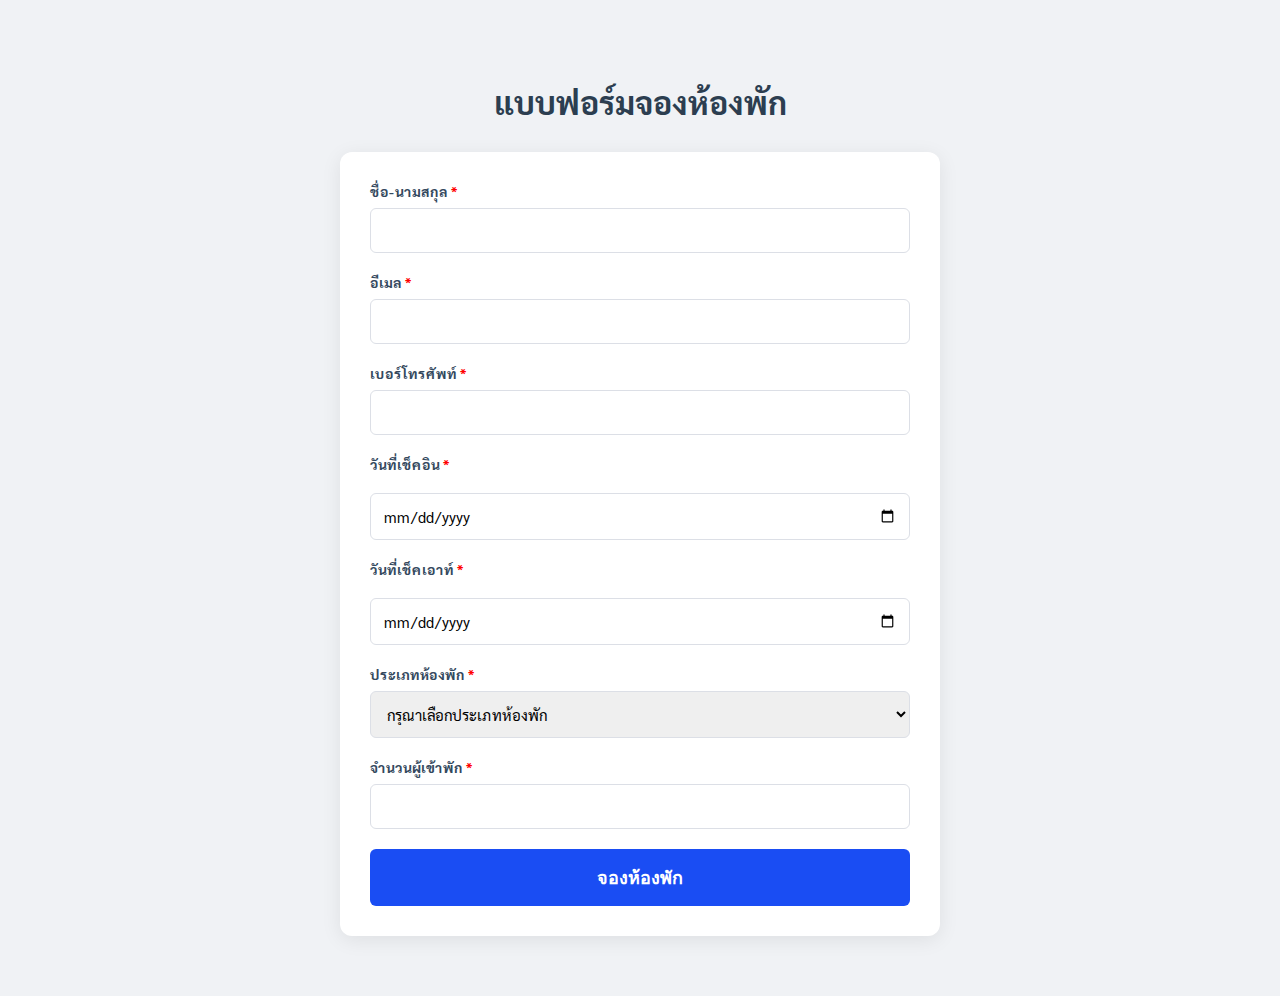
<file: index.html>
<!DOCTYPE html>
<html lang="th">
<head>
    <meta charset="UTF-8">
    <meta name="viewport" content="width=device-width, initial-scale=1.0">
    <title>ระบบจองห้องพักออนไลน์</title>
    <link rel="stylesheet" href="style.css">

    <style>
        .required {
            color: red;
        }
        .error-message {
            color: red;
            font-size: 12px;
            margin-top: 3px;
        }
        .success-message {
            color: green;
            font-size: 12px;
            margin-top: 3px;
        }
    </style>
</head>
<body>
    <h1>แบบฟอร์มจองห้องพัก</h1>
    
    <form id="bookingForm">
        <div>
            <label for="fullname">ชื่อ-นามสกุล <span class="required">*</span></label>
            <input type="text" id="fullname" name="fullname" required>
        </div>

        <div>
            <label for="email">อีเมล <span class="required">*</span></label>
            <input type="email" id="email" name="email" required>
        </div>

        <div>
            <label for="phone">เบอร์โทรศัพท์ <span class="required">*</span></label>
            <input type="tel" id="phone" name="phone" required>
            <div id="phoneError"></div>
        </div>

        <div>
            <label for="checkin">วันที่เช็คอิน <span class="required">*</span></label>
            <div id="checkinError"></div>
            <input type="date" id="checkin" name="checkin" required>
        </div>

        <div>
            <label for="checkout">วันที่เช็คเอาท์ <span class="required">*</span></label>
            <div id="checkoutError"></div>
            <input type="date" id="checkout" name="checkout" required>
        </div>

        <div>
            <label for="roomtype">ประเภทห้องพัก <span class="required">*</span></label>
            <select id="roomtype" name="roomtype" required>
                <option value="">กรุณาเลือกประเภทห้องพัก</option>
                <option value="standard">ห้องมาตรฐาน</option>
                <option value="deluxe">ห้องดีลักซ์</option>
                <option value="suite">ห้องสวีท</option>
            </select>
        </div>

        <div>
            <div id="guestsError"></div>
            <label for="guests">จำนวนผู้เข้าพัก <span class="required">*</span></label>
            <input type="number" id="guests" name="guests" min="1" max="4" required>
        </div>

        <button type="submit">จองห้องพัก</button>
    </form>
    <script>
    // ฟังก์ชันงำหนดวันต่ำสุดตั้งแต่วันนี้
    function setMinDateToday() {
        const today = new Date().toISOString().split('T')[0];
        document.getElementById('checkin').min = today;
    }
    
    // ฟังก์ชันตรวจสอบเบอร์โทรศัพท์
    function validatePhone() {
        const phone = document.getElementById('phone').value;
        const phoneError = document.getElementById('phoneError');
        const phoneRegex = /^[0-9]{10}$/;
        
        if (phone === '') {
            phoneError.innerText = '';
            return true;
        }
        
        if (!phoneRegex.test(phone)) {
            phoneError.innerText = 'เบอร์โทรศัพท์ต้องมี 10 หลัก';
            phoneError.className = 'error-message';
            return false;
        } else {
            phoneError.innerText = '✓ ถูกต้อง';
            phoneError.className = 'success-message';
            return true;
        }
    }
    
    // ฟังก์ชันตรวจสอบวันที่เช็คอิน
    function validateCheckin() {
        const checkin = document.getElementById('checkin').value;
        const checkinError = document.getElementById('checkinError');
        
        if (checkin === '') {
            checkinError.innerText = '';
            return true;
        }
        
        const checkinDate = new Date(checkin);
        const today = new Date();
        today.setHours(0, 0, 0, 0);
        checkinDate.setHours(0, 0, 0, 0);
        
        if (checkinDate < today) {
            checkinError.innerText = 'วันเช็คอินไม่สามารถเป็นวันที่ผ่านมาแล้ว';
            checkinError.className = 'error-message';
            return false;
        } else {
            checkinError.innerText = '✓ ถูกต้อง';
            checkinError.className = 'success-message';
            
            // ตั้งค่า min checkout ให้เป็นวันถัดจากเช็คอิน
            const minCheckout = new Date(checkinDate);
            minCheckout.setDate(minCheckout.getDate() + 1);
            document.getElementById('checkout').min = minCheckout.toISOString().split('T')[0];
            
            // ตรวจสอบ checkout ใหม่
            validateCheckout();
            return true;
        }
    }
    
    // ฟังก์ชันตรวจสอบวันที่เช็คเอาท์
    function validateCheckout() {
        const checkin = document.getElementById('checkin').value;
        const checkout = document.getElementById('checkout').value;
        const checkoutError = document.getElementById('checkoutError');
        
        if (checkout === '' || checkin === '') {
            checkoutError.innerText = '';
            return true;
        }
        
        const checkinDate = new Date(checkin);
        const checkoutDate = new Date(checkout);
        
        if (checkoutDate <= checkinDate) {
            checkoutError.innerText = 'วันเช็คเอาท์ต้องมาหลังวันเช็คอิน';
            checkoutError.className = 'error-message';
            return false;
        } else {
            checkoutError.innerText = '✓ ถูกต้อง';
            checkoutError.className = 'success-message';
            return true;
        }
    }
    
    // ฟังก์ชันตรวจสอบจำนวนผู้เข้าพัก
    function validateGuests() {
        const guests = parseInt(document.getElementById('guests').value);
        const roomtype = document.getElementById('roomtype').value;
        const guestsError = document.getElementById('guestsError');
        
        let maxGuests = 4;
        if (roomtype === 'standard') {
            maxGuests = 2;
        } else if (roomtype === 'deluxe') {
            maxGuests = 3;
        } else if (roomtype === 'suite') {
            maxGuests = 4;
        }
        
        if (guests > maxGuests) {
            guestsError.innerText = `❌ ห้องนี้รับได้สูงสุด ${maxGuests} ท่าน`;
            guestsError.className = 'error-message';
            return false;
        } else if (guests < 1) {
            guestsError.innerText = '❌ ต้องมีผู้เข้าพัก อย่างน้อย 1 ท่าน';
            guestsError.className = 'error-message';
            return false;
        } else {
            guestsError.innerText = '✓ ถูกต้อง';
            guestsError.className = 'success-message';
            return true;
        }
    }
    
    // Event listeners สำหรับการตรวจสอบแบบ Real-time
    document.getElementById('phone').addEventListener('input', validatePhone);
    document.getElementById('checkin').addEventListener('change', validateCheckin);
    document.getElementById('checkout').addEventListener('change', validateCheckout);
    document.getElementById('guests').addEventListener('change', validateGuests);
    document.getElementById('roomtype').addEventListener('change', function() {
        validateGuests();
        // ปรับจำนวนผู้เข้าพัก หากเกินค่าสูงสุด
        const guestsInput = document.getElementById('guests');
        if (this.value === 'standard') {
            guestsInput.max = 2;
        } else if (this.value === 'deluxe') {
            guestsInput.max = 3;
        } else if (this.value === 'suite') {
            guestsInput.max = 4;
        }
    });
    
    // Form submission
    document.getElementById('bookingForm').addEventListener('submit', function(e) {
        e.preventDefault();
        
        // ตรวจสอบทั้งหมด
        const isPhoneValid = validatePhone();
        const isCheckinValid = validateCheckin();
        const isCheckoutValid = validateCheckout();
        const isGuestsValid = validateGuests();
        
        if (!isPhoneValid || !isCheckinValid || !isCheckoutValid || !isGuestsValid) {
            alert('กรุณากรอกข้อมูลให้ถูกต้อง');
            return;
        }
        
        // คำนวณจำนวนวันที่พัก
        const checkin = new Date(document.getElementById('checkin').value);
        const checkout = new Date(document.getElementById('checkout').value);
        const days = Math.ceil((checkout - checkin) / (1000 * 60 * 60 * 24));
        
        // แสดงสรุปการจอง
        const roomtype = document.getElementById('roomtype');
        const roomtypeText = roomtype.options[roomtype.selectedIndex].text;
        
        const summary = `สรุปการจอง:\n- ชื่อผู้จอง: ${document.getElementById('fullname').value}\n- ประเภทห้อง: ${roomtypeText}\n- วันที่เข้าพัก: ${checkin.toLocaleDateString('th-TH')}\n- วันที่ออก: ${checkout.toLocaleDateString('th-TH')}\n- จำนวนวันที่พัก: ${days} วัน\n- จำนวนผู้เข้าพัก: ${document.getElementById('guests').value} ท่าน\n- เบอร์โทร: ${document.getElementById('phone').value}`;
        
        if (confirm(summary + '\n\nยืนยันการจองห้องพัก?')) {
            alert('จองห้องพักเรียบร้อยแล้ว');
            this.reset();
            // เคลียร์ข้อความแจ้งเตือน
            document.getElementById('phoneError').innerText = '';
            document.getElementById('checkinError').innerText = '';
            document.getElementById('checkoutError').innerText = '';
            document.getElementById('guestsError').innerText = '';
            setMinDateToday();
        }
    });
    
    // ตั้งค่า min date เมื่อโหลดหน้า
    setMinDateToday();
</script>
</body>
</html>
</file>
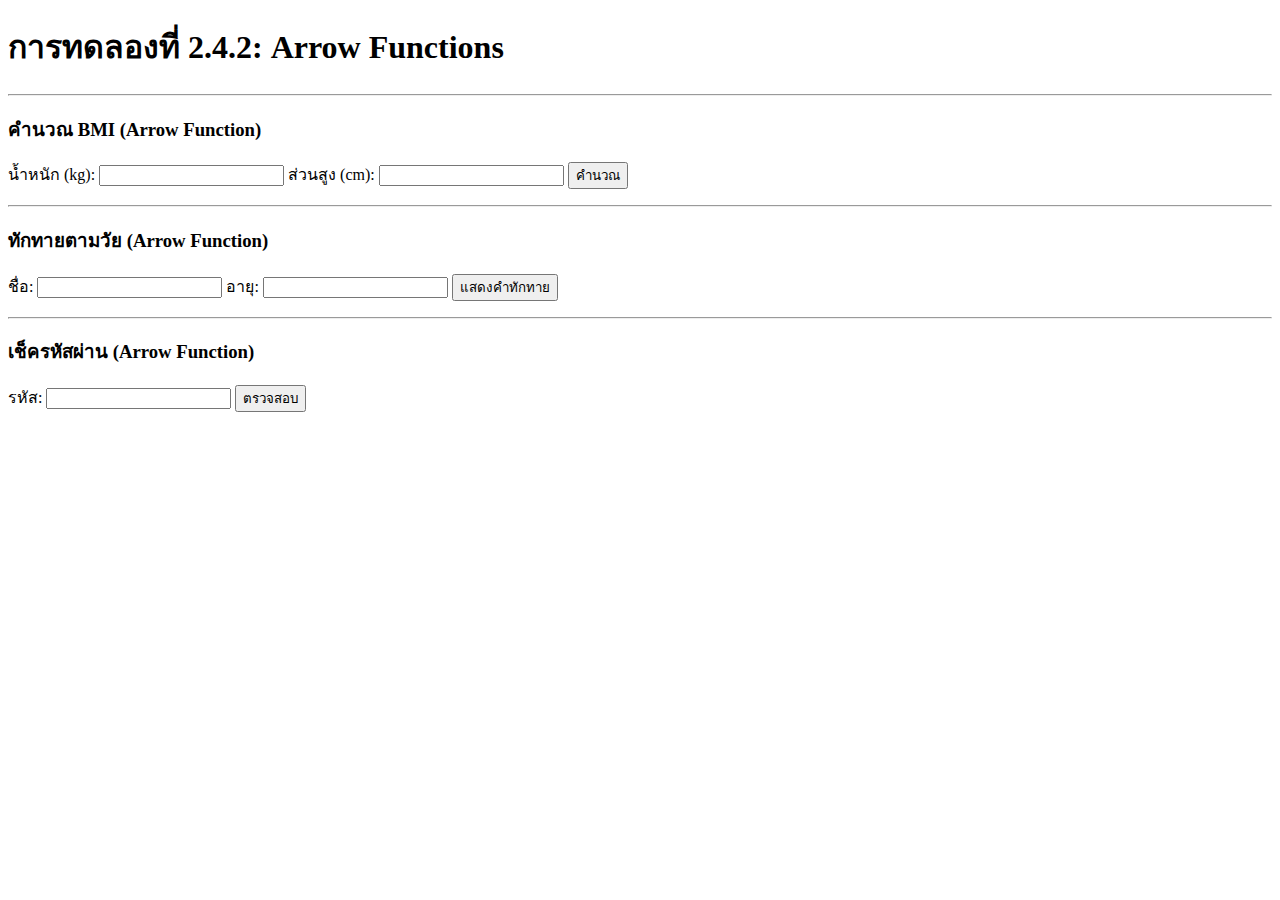
<file: arrow.html>
<!DOCTYPE html>
<html>
<head>
    <meta charset="UTF-8">
    <title>การทดลองที่ 2.4.2</title>
</head>
<body>

    <h1>การทดลองที่ 2.4.2: Arrow Functions</h1>
    <hr>

    <section>
        <h3>คำนวณ BMI (Arrow Function)</h3>
        น้ำหนัก (kg): <input type="text" id="w"> 
        ส่วนสูง (cm): <input type="text" id="h">
        <button onclick="displayBMI()">คำนวณ</button>
        <p id="res1"></p>
    </section>

    <hr>

    <section>
        <h3>ทักทายตามวัย (Arrow Function)</h3>
        ชื่อ: <input type="text" id="name"> 
        อายุ: <input type="text" id="age">
        <button onclick="displayGreet()">แสดงคำทักทาย</button>
        <p id="res2"></p>
    </section>

    <hr>

    <section>
        <h3>เช็ครหัสผ่าน (Arrow Function)</h3>
        รหัส: <input type="text" id="pass">
        <button onclick="displayPass()">ตรวจสอบ</button>
        <p id="res3"></p>
    </section>

    <script src="arrow.js"></script>
</body>
</html>
</file>
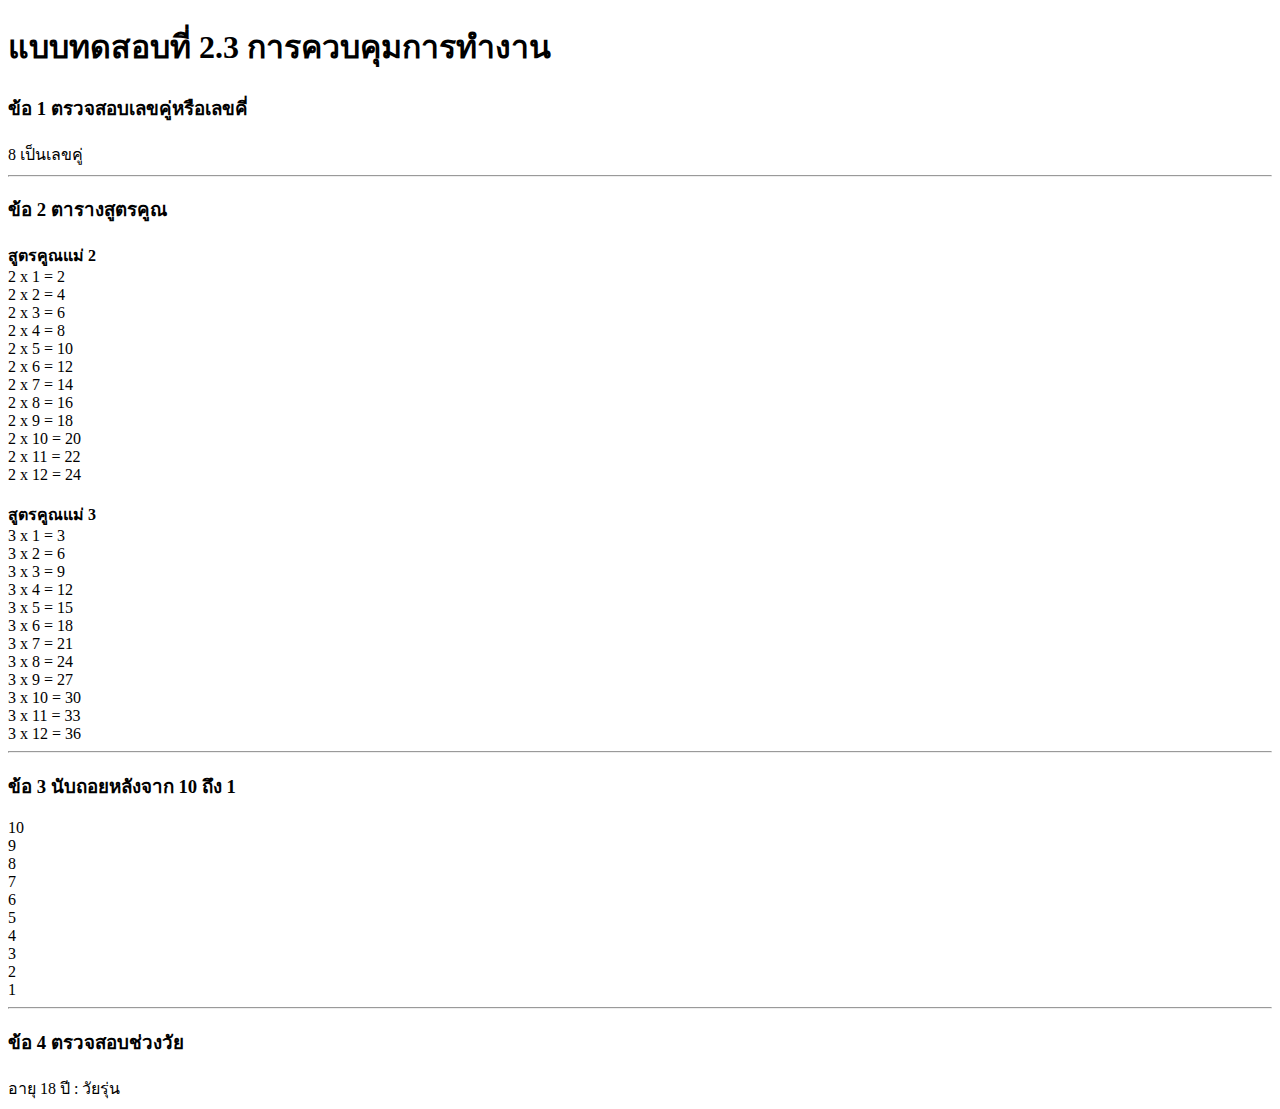
<file: control-structure.html>
<!DOCTYPE html>
<html lang="th">
<head>
    <meta charset="UTF-8">
    <title>แบบทดสอบที่ 2.3 การควบคุมการทำงาน</title>
</head>
<body>
    <h1>แบบทดสอบที่ 2.3 การควบคุมการทำงาน</h1>

    <!-- เรียกใช้ไฟล์ JavaScript ภายนอก -->
    <script src="control-structure.js"></script>
</body>
</html>
</file>
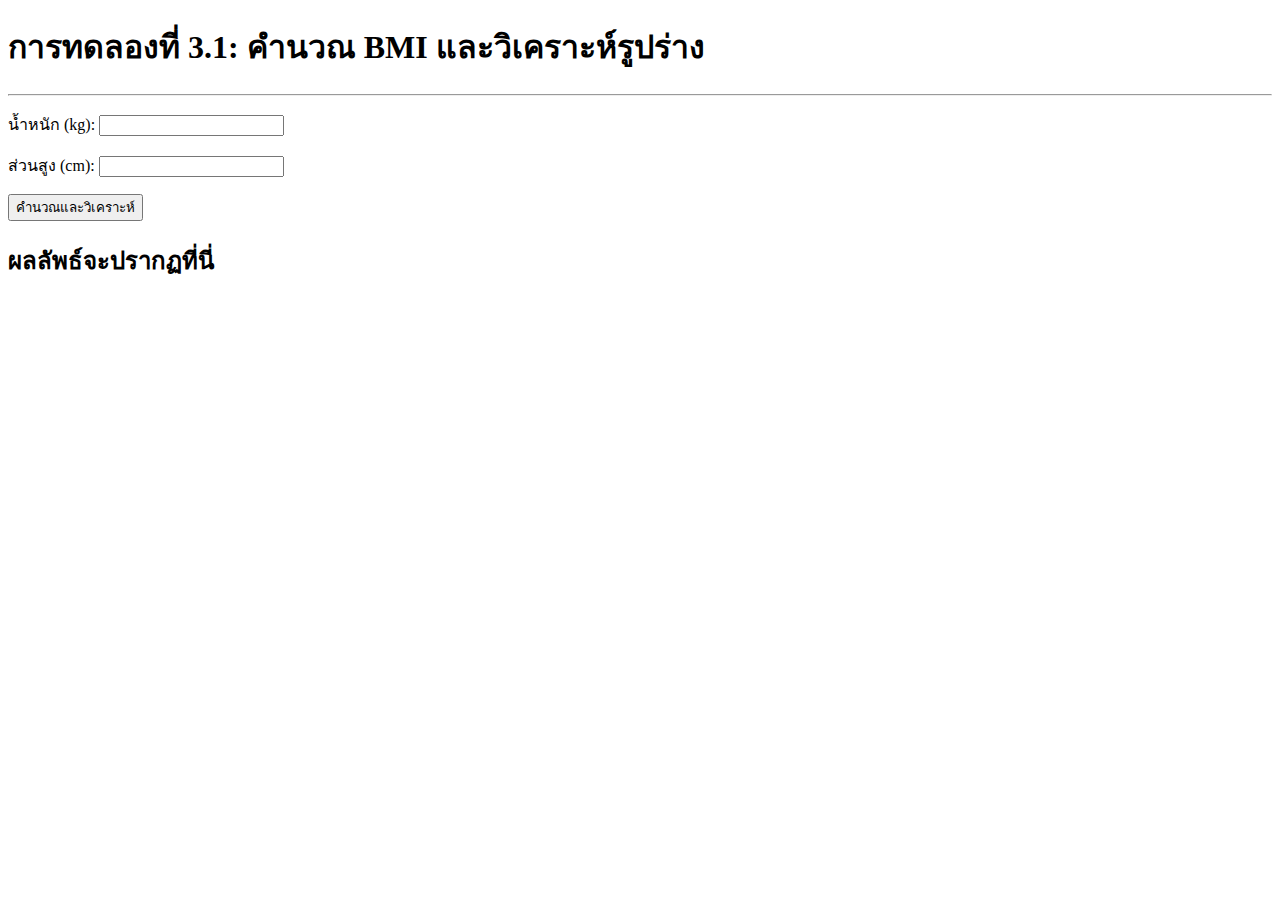
<file: event.html>
<!DOCTYPE html>
<html>
<head>
    <meta charset="UTF-8">
    <title>การทดลองที่ 3.1</title>
</head>
<body>

    <h1>การทดลองที่ 3.1: คำนวณ BMI และวิเคราะห์รูปร่าง</h1>
    <hr>

    <p>น้ำหนัก (kg): <input type="text" id="weight"></p>
    <p>ส่วนสูง (cm): <input type="text" id="height"></p>
    
    <button onclick="checkBody()">คำนวณและวิเคราะห์</button>

    <h2 id="result">ผลลัพธ์จะปรากฏที่นี่</h2>

    <script src="event.js"></script>
</body>
</html>
</file>
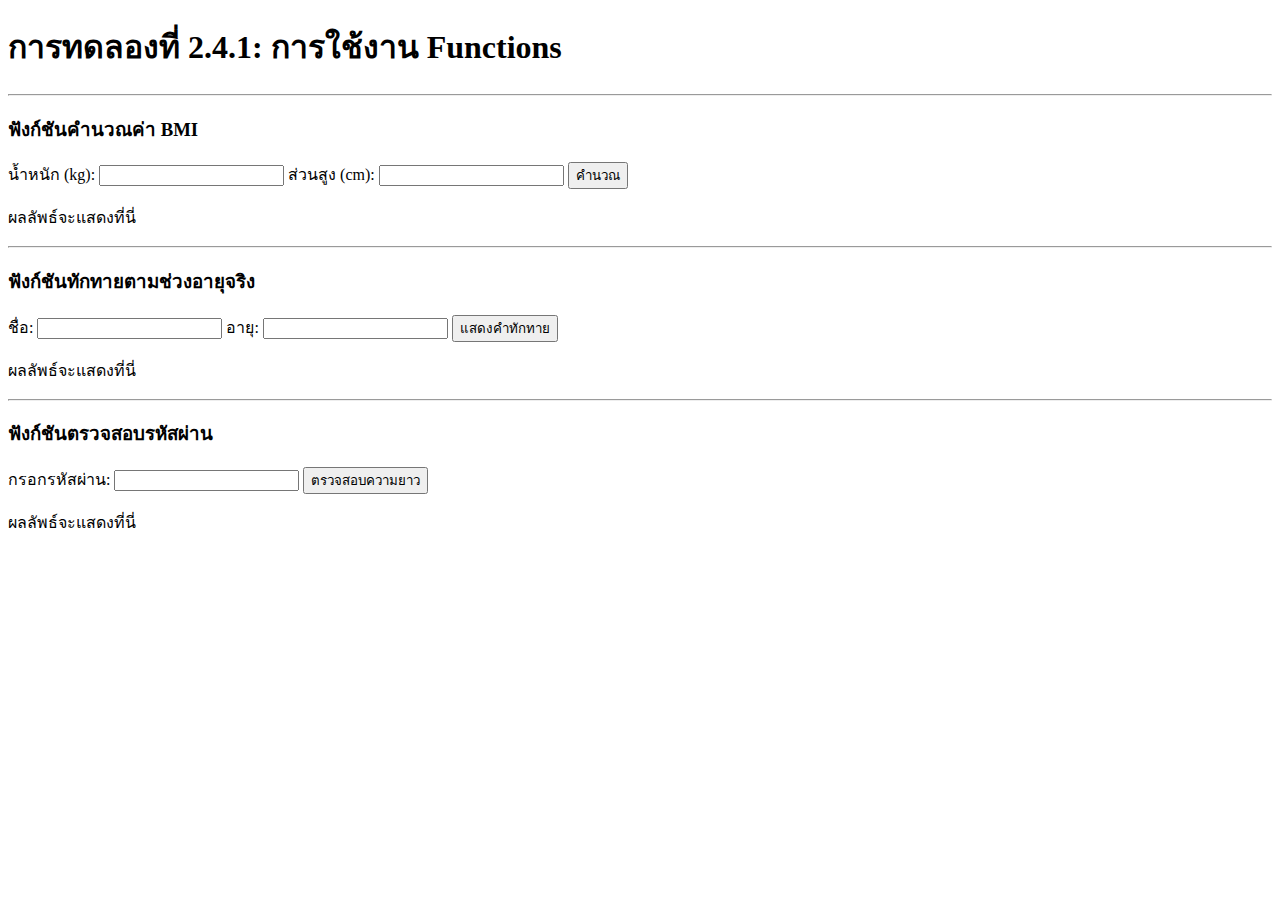
<file: functions.html>
<!DOCTYPE html>
<html>
<head>
    <meta charset="UTF-8">
    <title>การทดลองที่ 2.4.1</title>
</head>
<body>

    <h1>การทดลองที่ 2.4.1: การใช้งาน Functions</h1>
    <hr>

    <section>
        <h3>ฟังก์ชันคำนวณค่า BMI</h3>
        น้ำหนัก (kg): <input type="text" id="w"> 
        ส่วนสูง (cm): <input type="text" id="h">
        <button onclick="runBMI()">คำนวณ</button>
        <p id="res1">ผลลัพธ์จะแสดงที่นี่</p>
    </section>

    <hr>

    <section>
        <h3>ฟังก์ชันทักทายตามช่วงอายุจริง</h3>
        ชื่อ: <input type="text" id="name"> 
        อายุ: <input type="text" id="age">
        <button onclick="runGreet()">แสดงคำทักทาย</button>
        <p id="res2">ผลลัพธ์จะแสดงที่นี่</p>
    </section>

    <hr>

    <section>
        <h3>ฟังก์ชันตรวจสอบรหัสผ่าน</h3>
        กรอกรหัสผ่าน: <input type="text" id="pass">
        <button onclick="runPass()">ตรวจสอบความยาว</button>
        <p id="res3">ผลลัพธ์จะแสดงที่นี่</p>
    </section>

    <script src="functions.js"></script>
</body>
</html>
</file>
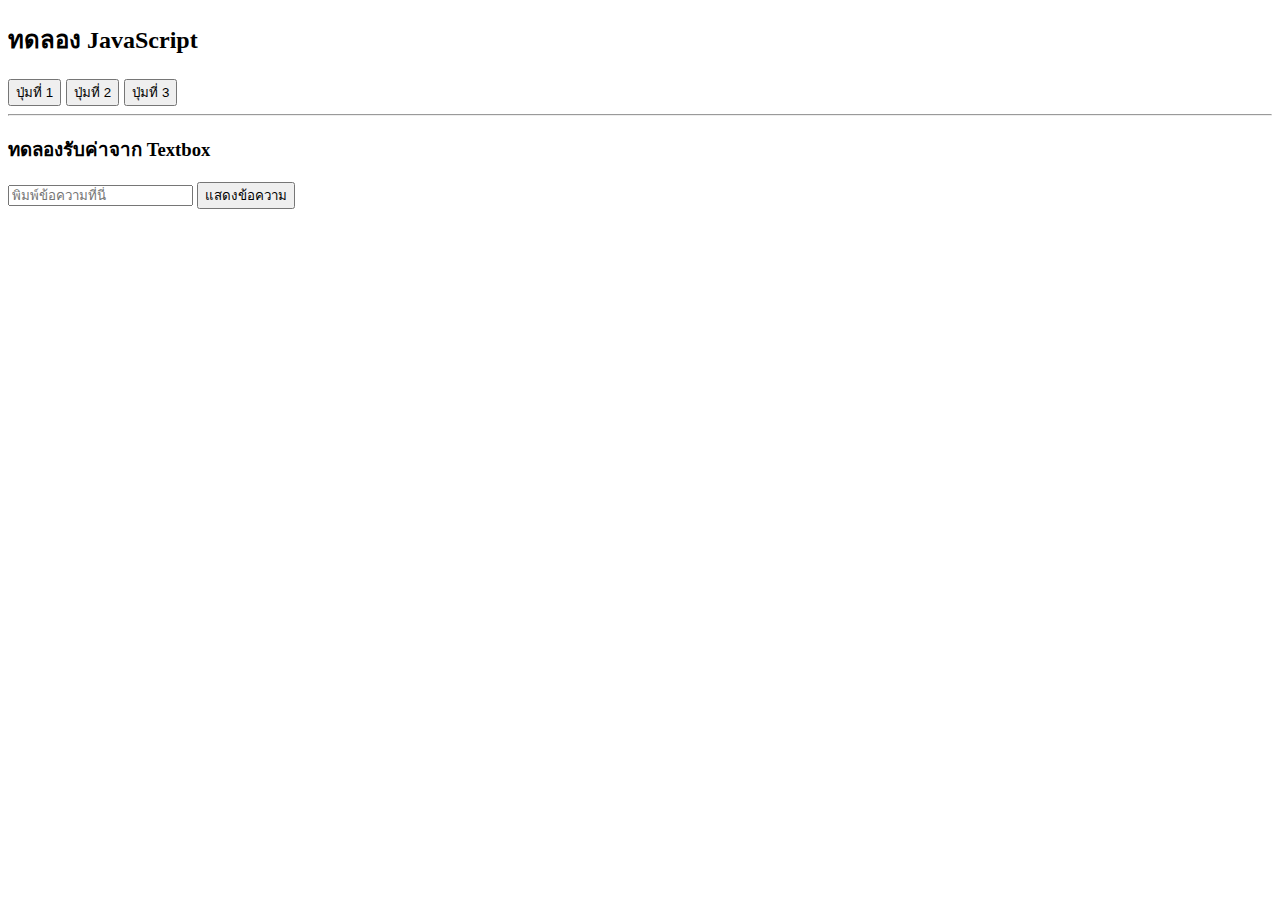
<file: id.html>
<!DOCTYPE html>
<html lang="th">
<head>
    <meta charset="UTF-8">
    <title>ทดลอง JavaScript</title>

    <style>
        .button-group {
            display: flex;   /* เรียงแนวนอน */
            gap: 5px;        /* เว้นระยะเล็กน้อย */
        }
    </style>
</head>
<body>

    <h2>ทดลอง JavaScript</h2>

    <div class="button-group">
        <button onclick="alert('ชื่อนักศึกษา: นางสาวญาดา แกล้วกล้า');">
            ปุ่มที่ 1
        </button>

        <button id="btn2">
            ปุ่มที่ 2
        </button>

        <button onclick="showTime();">
            ปุ่มที่ 3
        </button>
    </div>

    <hr>

    <h3>ทดลองรับค่าจาก Textbox</h3>

    <input type="text" id="myText" placeholder="พิมพ์ข้อความที่นี่">
    <button onclick="showText();">แสดงข้อความ</button>

    <p id="result"></p>

    <script>
        document.getElementById("btn2").onclick = function() {
            let today = new Date();
            alert("วันที่ปัจจุบัน: " + today.toLocaleDateString());
        };

        function showText() {
            let text = document.getElementById("myText").value;
            document.getElementById("result").innerHTML = "ข้อความที่คุณพิมพ์: " + text;
        }
        </script>

    <script src="script.js"></script>

</body>
</html>
</file>
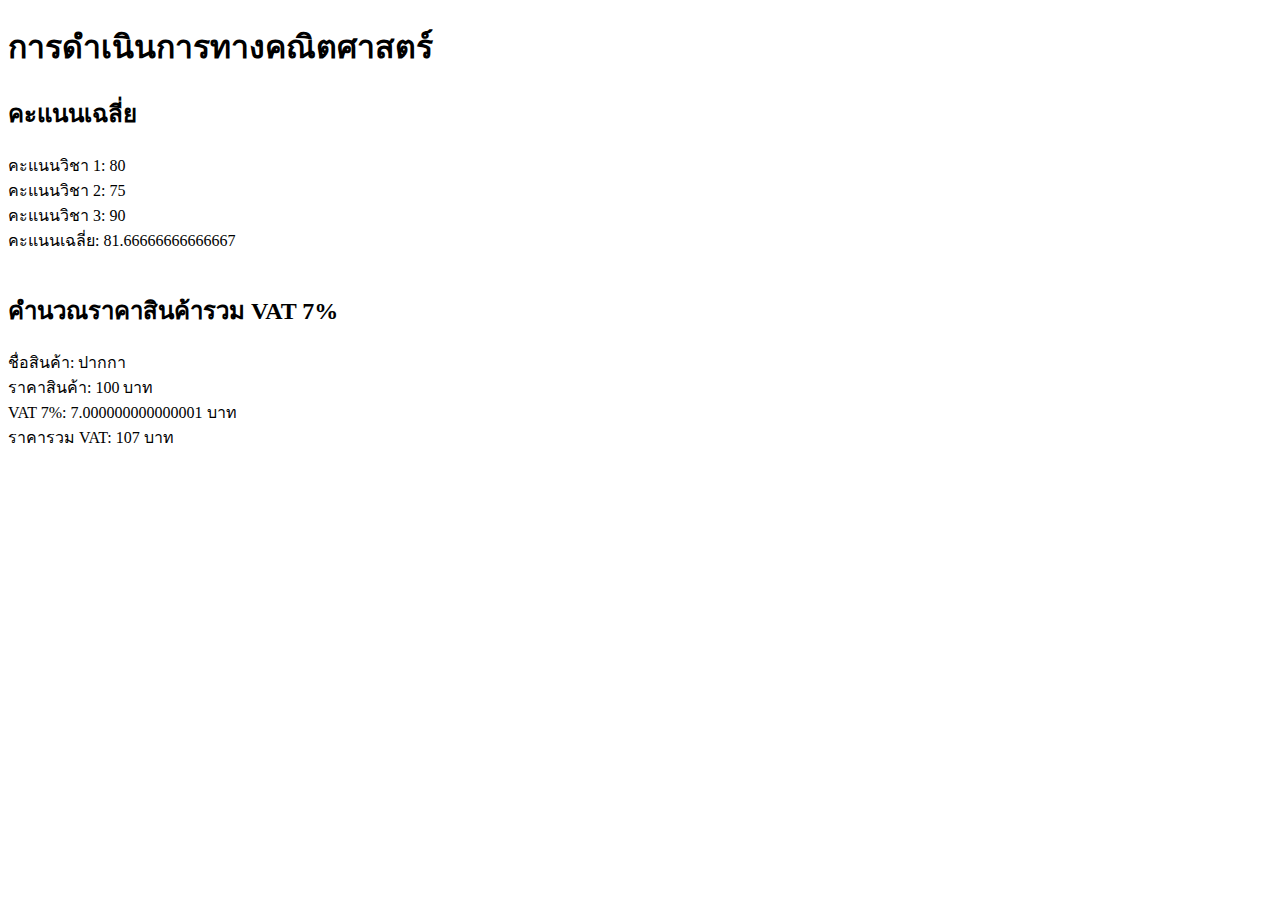
<file: math.html>
<!DOCTYPE html>
<html lang="th">
<head>
    <meta charset="UTF-8">
    <title>แบบทดสอบ 2.2</title>
</head>
<body>

    <h1>การดำเนินการทางคณิตศาสตร์</h1>

    <div id="output"></div>

    <script src="math.js"></script>
</body>
</html>
</file>
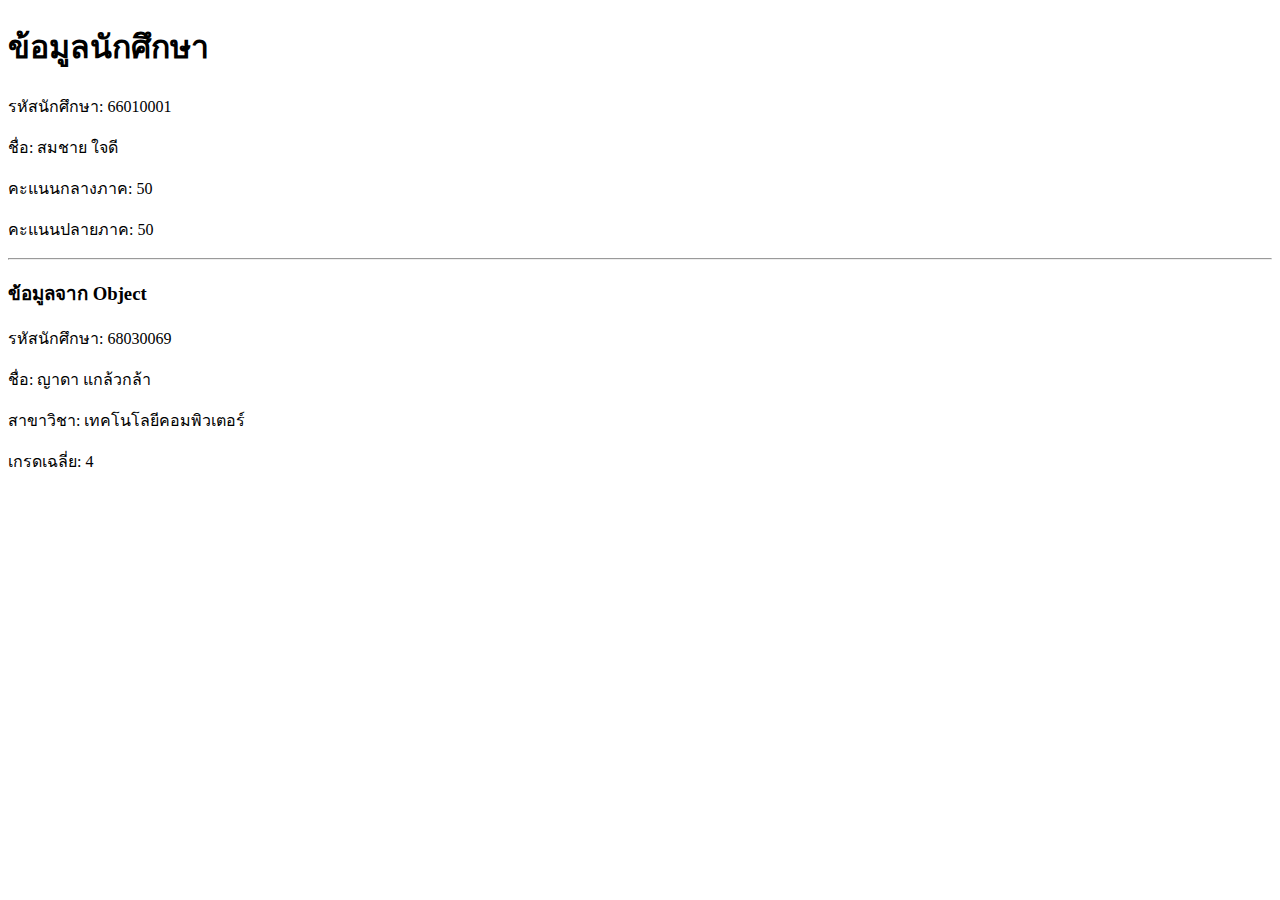
<file: student.html>
<!DOCTYPE html>
<html lang="th">
<head>
    <meta charset="UTF-8">
    <title>การทดลองที่ 2.1</title>
</head>
<body>

    <h1>ข้อมูลนักศึกษา</h1>

    <div id="output"></div>

    <!-- เรียกใช้ไฟล์ JavaScript -->
    <script src="script.js"></script>

</body>
</html>
</file>
<file: style.css>
/* นำเข้าฟอนต์ Sarabun จาก Google Fonts */
@import url('https://fonts.googleapis.com/css2?family=Sarabun:wght@300;400;700&display=swap');

body {
    font-family: 'Sarabun', sans-serif;
    max-width: 600px;
    margin: 40px auto; /* เว้นระยะจากขอบบนและจัดกึ่งกลาง */
    padding: 20px;
    background-color: #f0f2f5; /* สีพื้นหลังแบบเทาอ่อนสบายตา */
    color: #333;
}

h1 {
    color: #2c3e50;
    text-align: center;
    margin-bottom: 30px;
    font-weight: 700;
}

form {
    background-color: white;
    padding: 30px;
    border-radius: 12px; /* ขอบมน */
    box-shadow: 0 4px 20px rgba(0, 0, 0, 0.08); /* เงาฟุ้งๆ ให้ดูมีมิติ */
}

div {
    margin-bottom: 20px; /* เว้นระยะห่างระหว่างแต่ละช่องกรอก */
}

label {
    display: block;
    margin-bottom: 8px;
    color: #34495e;
    font-weight: bold;
    font-size: 14px;
}

input, select {
    width: 100%;
    padding: 12px;
    border: 1px solid #dcdfe6;
    border-radius: 6px;
    box-sizing: border-box; /* ป้องกัน Input ล้นขอบ */
    font-family: 'Sarabun', sans-serif;
    font-size: 15px;
    transition: all 0.3s ease; /* เพิ่มความสมูทตอนเปลี่ยนสี */
}

/* เอฟเฟกต์ตอนคลิกที่ช่องกรอก (Focus) */
input:focus, select:focus {
    outline: none;
    border-color: #3498db;
    box-shadow: 0 0 8px rgba(52, 152, 219, 0.2);
    background-color: #fff;
}

button {
    background: linear-gradient(135deg, #1a4df3, #1a4df3); /* ไล่เฉดสีปุ่ม */
    color: white;
    padding: 14px 20px;
    border: none;
    border-radius: 6px;
    cursor: pointer;
    width: 100%;
    font-size: 18px;
    font-weight: bold;
    transition: transform 0.2s, background 0.3s;
}

/* เอฟเฟกต์ตอนเอาเมาส์ไปชี้ปุ่ม (Hover) */
button:hover {
    background: linear-gradient(135deg, #1a4df3, #1a4df3);
    transform: translateY(-2px); /* ปุ่มลอยขึ้นนิดนึง */
}

/* เอฟเฟกต์ตอนกดปุ่ม (Active) */
button:active {
    transform: translateY(0);
}

/* รองรับหน้าจอมือถือ */
@media (max-width: 480px) {
    body {
        padding: 15px;
        margin: 10px auto;
    }
    form {
        padding: 20px;
    }
}
</file>
